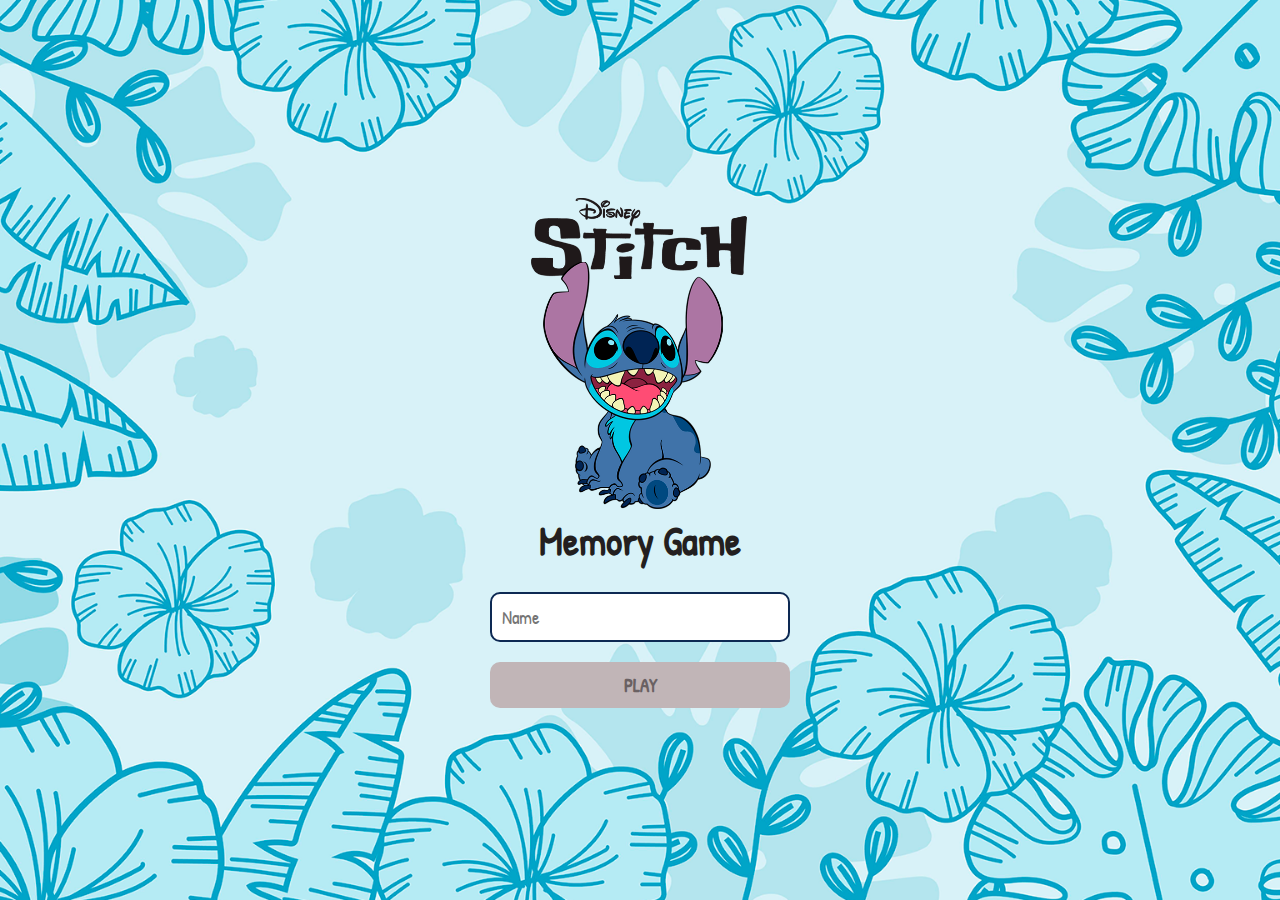
<file: index.html>
<!DOCTYPE html>
<html lang="en">
<head>
    <meta charset="UTF-8">
    <meta name="viewport" content="width=device-width, initial-scale=1.0">
    <title>Memory Game | LOGIN</title>
    <link rel="stylesheet" href="style.css">
    <link rel="icon" href="./images/icon.png">
    <link rel="preconnect" href="https://fonts.googleapis.com">
    <link rel="preconnect" href="https://fonts.gstatic.com" crossorigin>
    <link href="https://fonts.googleapis.com/css2?family=Patrick+Hand&display=swap" rel="stylesheet">

    <script defer src="login.js"></script>

</head>
<body>
    
<form class="login-form">

    <div class="login-header">
      
    <img src="./images/STITCH HEADER.png" alt="stitch smiling">
    <h1>Memory Game</h1>
    </div>

    <input type="text" placeholder="Name" class="login-input">
    <button type="submit" class="login-button" disabled>PLAY</button>
</form>

</body>
</html>
</file>
<file: style.css>
*{
    margin: 0;
    padding: 0;
    box-sizing: border-box;
    list-style: none;
    font-family: 'Patrick Hand', cursive;
}

.login-form{
    display: flex;
    flex-direction: column;
    align-items: center;
    height: 100vh;
    justify-content: center;
    background-image: url(./images/BG01.png);
    background-position: center;
    background-size: cover;
}

.login-header{
    align-items: center;
    display: flex;
    flex-direction: column;
    justify-content: center;
    margin-bottom: 25px;
}

.login-header img {
    height: 320px;
}

.login-header h1{
    color: #231f20;
    font-size: 2.5rem;
}

.login-input{
border: 2px solid #0d2953;
border-radius: 10px;
color: #231f20;
font-size: 1.2rem;
margin-bottom: 20px;
max-width: 300px;
width: 100%;
outline: none;
padding: 10px;

}

.login-button {

background-color: #5372a6;
padding: 10px;
border-radius: 10px;
color: #231f20;
cursor: pointer;
font-size: 1.2rem;
border: 2px solid #9d74a0;
max-width: 300px;
width: 100%;
outline: none;
font-weight: 800;

}

.login-button:disabled {
background-color: #c1b5b7;
color: #6a6163;
border: none;
cursor: auto;
}
</file>
